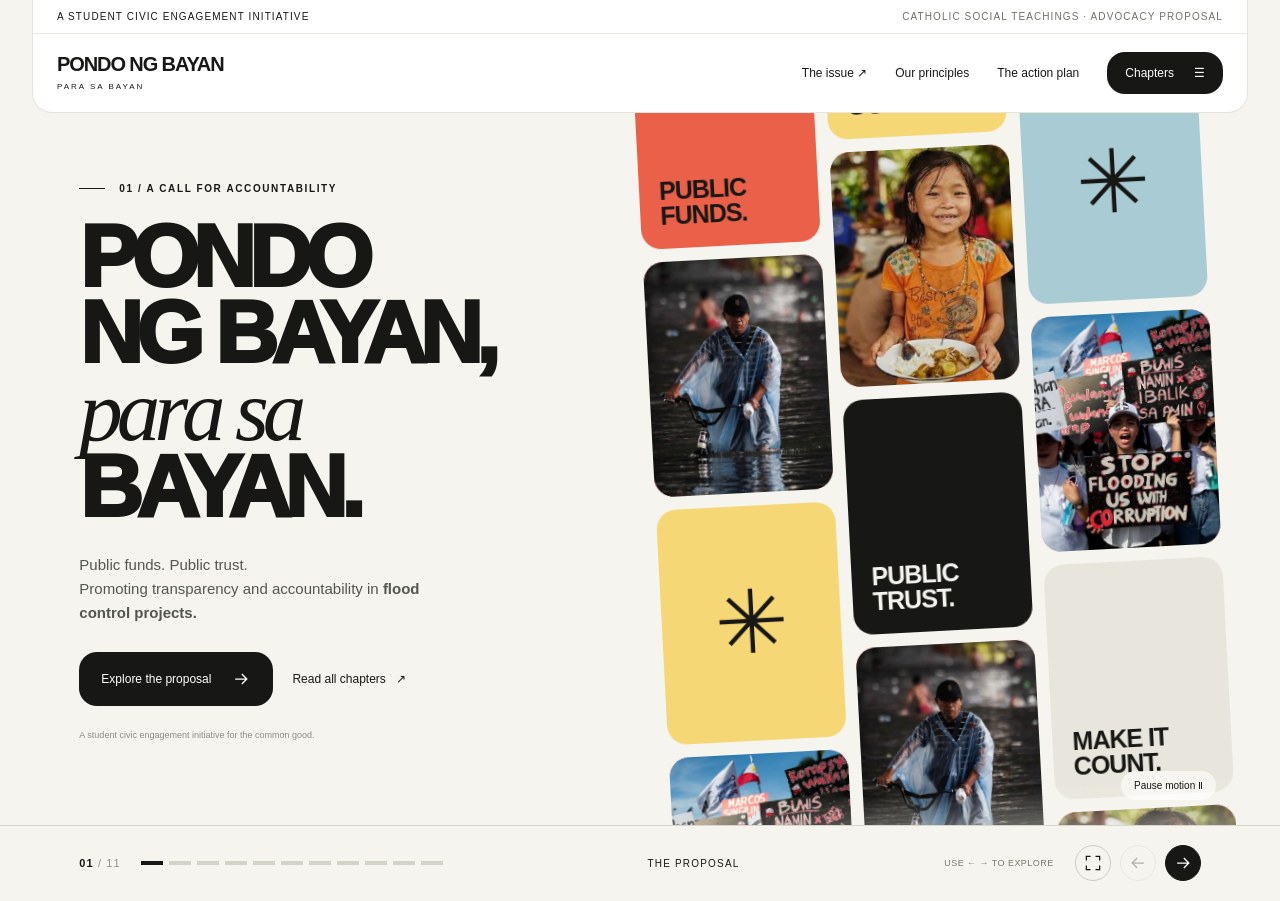
<file: index.html>
<!doctype html>
<html lang="en"><head><meta charset="utf-8"><meta name="viewport" content="width=device-width, initial-scale=1, viewport-fit=cover"><meta name="theme-color" content="#f5f4ef"><meta name="description" content="Pondo ng Bayan, Para sa Bayan. A student civic engagement proposal for transparency, accountability, and stewardship in flood control projects."><title>Pondo ng Bayan — Para sa Bayan</title><link rel="stylesheet" href="assets/styles.css"><link rel="icon" href="assets/favicon.svg" type="image/svg+xml"></head><body>
<svg class="sr-only" aria-hidden="true"><defs><symbol id="arrow" viewBox="0 0 24 24"><path d="M5 12h14m-6-6 6 6-6 6"/></symbol><symbol id="diagonal" viewBox="0 0 24 24"><path d="M6 18 18 6M6 6h12v12"/></symbol><symbol id="full" viewBox="0 0 24 24"><path d="M9 4H4v5m11-5h5v5M4 15v5h5m11-5v5h-5"/></symbol></defs></svg>
<header><div class="utility"><span>A student civic engagement initiative</span><span>Catholic Social Teachings · Advocacy proposal</span></div><div class="main-nav"><button class="brand" data-go="0" aria-label="Pondo ng Bayan, return to introduction">PONDO NG BAYAN<small>PARA SA BAYAN</small></button><nav class="nav-links" aria-label="Main navigation"><button class="nav-link" data-go="1">The issue ↗</button><button class="nav-link" data-go="3">Our principles</button><button class="nav-link" data-go="6">The action plan</button><button class="pill" id="menu-btn" aria-expanded="false" aria-controls="chapters-modal">Chapters <span aria-hidden="true">☰</span></button></nav></div></header>
<main id="presentation">
<section class="chapter hero active" id="introduction" aria-labelledby="title-0"><div class="hero-copy"><div class="kicker">01 / A call for accountability</div><h1 id="title-0">Pondo<br>ng Bayan,<br><em>para sa</em><br>Bayan.</h1><p>Public funds. Public trust.<br>Promoting transparency and accountability in <strong>flood control projects.</strong></p><div class="cta-row"><button class="pill" data-go="1">Explore the proposal <svg aria-hidden="true"><use href="#arrow"/></svg></button><button class="text-link" id="reading-btn">Read all chapters <span aria-hidden="true">↗</span></button></div><p class="source-note">A student civic engagement initiative for the common good.</p></div><div class="mosaic" aria-hidden="true" id="mosaic"><div class="column"><div class="tile red"><span>PUBLIC<br>FUNDS.</span></div><div class="tile"><img src="assets/images/floodwater.webp" alt=""></div><div class="tile yellow"><span class="asterisk">✳</span></div><div class="tile"><img src="assets/images/accountability-demonstration.jpeg" alt=""></div><div class="tile blue"><span>PEOPLE<br>FIRST.</span></div></div><div class="column"><div class="tile yellow"><span>FOR THE<br>COMMON<br>GOOD.</span></div><div class="tile"><img src="assets/images/community-child.jpeg" alt=""></div><div class="tile dark"><span>PUBLIC<br>TRUST.</span></div><div class="tile"><img src="assets/images/floodwater.webp" alt=""></div><div class="tile red"><span class="asterisk">↗</span></div></div><div class="column"><div class="tile blue"><span class="asterisk">✳</span></div><div class="tile"><img src="assets/images/accountability-demonstration.jpeg" alt=""></div><div class="tile cream"><span>MAKE IT<br>COUNT.</span></div><div class="tile"><img src="assets/images/community-child.jpeg" alt=""></div><div class="tile yellow"><span>PARA SA<br>BAYAN.</span></div></div></div><button class="pause-btn" id="pause" aria-pressed="false">Pause motion Ⅱ</button></section>
<section class="chapter issue" id="the-issue" aria-labelledby="title-1"><div class="split"><div><div class="kicker">02 / The social issue</div><h2 class="big-title" id="title-1">When public trust<br>runs <em>underwater.</em></h2><p class="intro">The proposal responds to alleged irregularities in public infrastructure—and the consequences for the people it should protect.</p><div class="rows"><div class="row"><small>01</small><div><h3>Alleged irregularities</h3><p>Reports of unfinished, substandard, or “ghost” flood control projects in vulnerable regions.</p></div></div><div class="row"><small>02</small><div><h3>Resources at risk</h3><p>Funds intended for community protection may be diverted from essential public works.</p></div></div><div class="row"><small>03</small><div><h3>A human cost</h3><p>Communities face displacement, property loss, and preventable safety risks when protection fails.</p></div></div></div></div><figure class="photo-frame"><img src="assets/images/floodwater.webp" alt="A person walks a bicycle through deep floodwater wearing a rain poncho."><span class="photo-tag">Infrastructure is a human issue.</span><figcaption>Flood protection should serve the people who depend on it.<br>User-supplied photograph; illustrative context.</figcaption></figure></div></section>
<section class="chapter editorial" id="why-it-matters" aria-labelledby="title-2"><div class="topline"><div><div class="kicker">03 / Why this demands action</div><h2 class="big-title" id="title-2">Beyond the budget.<br><em>Into everyday lives.</em></h2></div><p class="intro">Accountability connects responsible public spending to safety, dignity, and a stronger civic culture.</p></div><div class="cards"><article class="card"><span class="number">01 / HUMAN DIGNITY</span><h3>Lives are<br>on the line.</h3><p>Failed infrastructure threatens people’s safety and dignity during climate disasters. The consequences extend far beyond accounting.</p></article><article class="card"><span class="number">02 / VULNERABILITY</span><h3>Protection must<br>reach everyone.</h3><p>Marginalized communities bear severe consequences when flood defenses fail. Their needs belong at the center of public decisions.</p></article><article class="card"><span class="number">03 / CITIZENSHIP</span><h3>Critique with care.<br>Act with evidence.</h3><p>Constructive civic advocacy encourages informed participation, respectful dialogue, and accountability.</p></article></div></section>
<section class="chapter moral" id="moral-foundation" aria-labelledby="title-3"><div class="split"><div><div class="kicker">04 / The moral foundation</div><h2 class="big-title" id="title-3">Entrusted to us.<br><em>Meant for all.</em></h2><p class="statement">“Pondo ng Bayan,<br>Para sa Bayan.”</p><p class="intro">Two Catholic Social Teaching principles guide the proposal’s response.</p></div><div class="principles"><article class="principle"><span class="symbol" aria-hidden="true">✳</span><h3>The<br>Common Good</h3><p>Social conditions should allow everyone to live with dignity. Reliable flood protection safeguards public welfare and community well-being.</p></article><article class="principle"><span class="symbol" aria-hidden="true">↗</span><h3>Responsible<br>Stewardship</h3><p>Public funds are entrusted resources. Leaders and contractors have a responsibility to manage them for the benefit of all.</p></article></div></div></section>
<section class="chapter editorial" id="objectives" aria-labelledby="title-4"><div class="topline"><div><div class="kicker">05 / Project objectives</div><h2 class="big-title" id="title-4">Awareness is a start.<br><em>Participation is the goal.</em></h2></div><p class="intro">Move from understanding an issue to practicing informed and responsible citizenship.</p></div><div class="cards"><article class="card"><span class="number">01 / UNDERSTAND</span><h3>Raise<br>awareness.</h3><p>Explain alleged flood control irregularities and their implications for communities using clear, accessible information.</p></article><article class="card"><span class="number">02 / QUESTION</span><h3>Promote<br>accountability.</h3><p>Encourage responsible spending through verified information, credible sources, and transparency.</p></article><article class="card"><span class="number">03 / PARTICIPATE</span><h3>Activate<br>student voices.</h3><p>Inspire students and youth to evaluate information critically and participate in civic life.</p></article></div></section>
<section class="chapter beneficiaries" id="beneficiaries" aria-labelledby="title-5"><div class="split"><figure class="photo-frame"><img src="assets/images/community-child.jpeg" alt="A smiling child holds a plate of food in a community setting."><figcaption>The common good begins with people.<br>User-supplied photograph; illustrative context.</figcaption></figure><div><div class="kicker">06 / Who the advocacy serves</div><h2 class="big-title" id="title-5">Informed youth.<br><em>Stronger communities.</em></h2><div class="benefit"><small>Primary beneficiaries</small><h3>Students & youth</h3><p>Social media users developing critical media literacy, an understanding of public budgets, and a sense of civic responsibility.</p></div><div class="benefit"><small>Secondary beneficiaries</small><h3>Flood-prone communities</h3><p>Communities that may ultimately benefit from stronger public oversight and sustained demand for effective public works.</p></div></div></div></section>
<section class="chapter editorial action" id="action-plan" aria-labelledby="title-6"><div class="topline"><div><div class="kicker">07 / Action plan & activities</div><h2 class="big-title" id="title-6">A platform for truth.<br><em>A practice of care.</em></h2></div><p class="intro">A focused digital advocacy campaign: accessible information, moral reflection, and thoughtful conversation.</p></div><div class="steps"><article class="step"><b>01</b><h3>Build the platform</h3><p>Launch and maintain a dedicated Facebook advocacy page.</p></article><article class="step"><b>02</b><h3>Curate credible content</h3><p>Publish infographics, summaries of verified news, and official reports.</p></article><article class="step"><b>03</b><h3>Connect to CST</h3><p>Share educational insights on stewardship and the common good.</p></article><article class="step"><b>04</b><h3>Keep dialogue open</h3><p>Moderate respectful, evidence-based discussions among followers.</p></article></div></section>
<section class="chapter timeline" id="timeline" aria-labelledby="title-7"><div class="split"><div><div class="kicker">08 / Timeline & resources</div><h2 class="big-title" id="title-7">Small, consistent steps.<br><em>A 30-day commitment.</em></h2><div class="large-stat">1–2</div><p class="stat-label">Posts per week · over 30 days</p><p class="intro">A manageable publishing rhythm that supports steady engagement and reliable content.</p></div><div><div class="kicker">Resource strategy</div><div class="resources"><div class="resource"><strong>Platform</strong><span>Dedicated Facebook page<br>No platform fee</span></div><div class="resource"><strong>Design</strong><span>Free-tier tools, including Canva</span></div><div class="resource"><strong>Information</strong><span>Verified news and government publications</span></div><div class="resource"><strong>People</strong><span>Group members’ time, research, and creative skills</span></div></div><p class="source-note">Proposed campaign schedule and resources—not a report of completed activity.</p></div></div></section>
<section class="chapter editorial measure" id="outcomes" aria-labelledby="title-8"><div class="topline"><div><div class="kicker">09 / Outcomes & evidence of success</div><h2 class="big-title" id="title-8">Count the reach.<br><em>Listen for understanding.</em></h2></div><p class="intro">Success means a more informed audience and a healthier conversation about public accountability.</p></div><div class="cards"><article class="card"><span class="number">EXPECTED IMPACT</span><h3>Critical<br>civic awareness.</h3><p>Deeper understanding of infrastructure governance, stronger source evaluation, and active student civic consciousness.</p></article><article class="card"><span class="number">QUANTITATIVE INDICATORS</span><h3>Track the<br>conversation.</h3><p>Monitor reach, impressions, engagement rates, shares, comments, and follower growth across the campaign.</p></article><article class="card"><span class="number">QUALITATIVE INDICATORS</span><h3>Look for<br>thoughtful dialogue.</h3><p>Review comments for respectful discussion, meaningful questions, and awareness of transparency principles.</p></article></div></section>
<section class="chapter platform" id="advocacy-platform" aria-labelledby="title-9"><div class="split"><div><div class="kicker">10 / The advocacy platform</div><h2 class="big-title" id="title-9">Baha-Bahagi.<br><em>Make information<br>part of the response.</em></h2><p class="intro" style="color:#462b24">The Facebook page featured in the proposal gives the advocacy a shared space for learning, transparency, and conversation.</p><p class="question">How do we account for what we cannot see?</p><a class="text-link" href="https://www.canva.com/design/DAHYohnKyPg/LvWkhMA0JlhDK_hybZAS0A/edit" target="_blank" rel="noopener noreferrer">View the original proposal <span aria-hidden="true">↗</span></a></div><article class="platform-block"><small>STUDENT-LED ADVOCACY / FACEBOOK</small><h3>BAHA-<br>BAHAGI.</h3><p>Promoting public awareness, transparency, and accountability in flood-control projects in the Philippines.</p><p>Because public funds should serve the common good.</p><div class="badge"><span>Learn. Verify. Discuss.</span><span aria-hidden="true">↗</span></div></article></div></section>
<section class="chapter closing" id="discussion" aria-labelledby="title-10"><div class="split"><div><div class="kicker">11 / Questions & discussion</div><h2 class="big-title" id="title-10">Public funds.<br>Public trust.<br><em>Our shared duty.</em></h2><p class="intro">Thank you for supporting transparency and stewardship.</p><p class="question">What can we do, as students, to help public resources serve the common good?</p><div class="cta-row"><button class="pill" data-go="0">Return to the beginning <svg aria-hidden="true"><use href="#arrow"/></svg></button><button class="text-link" id="sources-btn">About this presentation ↗</button></div></div><figure class="photo-frame"><img src="assets/images/accountability-demonstration.jpeg" alt="People at a public demonstration holding signs calling for accountability in public spending."><figcaption>A call for transparency. A commitment to the common good.<br>User-supplied photograph; illustrative context.</figcaption></figure></div></section>
</main><footer><div class="progress-wrap"><div class="count"><b id="current">01</b> <span>/ 11</span></div><nav class="dots" id="dots" aria-label="Presentation chapters"></nav></div><span class="footer-title" id="footer-title">The proposal</span><div class="controls"><span class="keyboard">USE ← → TO EXPLORE</span><button class="circle fullscreen" id="fullscreen" aria-label="Enter fullscreen"><svg aria-hidden="true"><use href="#full"/></svg></button><button class="circle" id="prev" aria-label="Previous chapter" disabled><svg style="transform:rotate(180deg)" aria-hidden="true"><use href="#arrow"/></svg></button><button class="circle next" id="next" aria-label="Next chapter"><svg aria-hidden="true"><use href="#arrow"/></svg></button></div></footer>
<div class="modal" id="chapters-modal" role="dialog" aria-modal="true" aria-labelledby="menu-title"><div class="menu-panel"><div class="menu-head"><h2 id="menu-title">The proposal, chapter by chapter.</h2><button class="circle close-modal" aria-label="Close chapters">×</button></div><nav class="menu-grid" id="menu-grid" aria-label="Chapter list"></nav><div class="menu-foot"><span>11 chapters · A student civic engagement initiative</span><button class="text-link" id="reading-menu">Read all chapters ↗</button></div></div></div>
<div class="modal" id="about-modal" role="dialog" aria-modal="true" aria-labelledby="about-title"><div class="menu-panel"><div class="menu-head"><h2 id="about-title">About this presentation</h2><button class="circle close-modal" aria-label="Close about this presentation">×</button></div><p class="intro">Adapted from <em>Pondo ng Bayan, Para sa Bayan — Advocacy Proposal</em>, the 11-slide Canva presentation supplied by the project owner. The content has been edited for clarity and presentation flow.</p><p class="intro">This is a student advocacy proposal. Allegations are presented as allegations; the site does not independently establish wrongdoing. Campaign goals and metrics are proposed, rather than reported results.</p><p class="intro">Photographs were supplied by the project owner. The Facebook page name “Baha-Bahagi” comes from slide 10; a direct page link was not included.</p><details><summary>Additional supplied media</summary><figure style="max-width:250px;margin-top:18px"><img src="assets/images/supplied-budget-graphic.jpeg" alt="User-supplied social media graphic about congressional approval of a national budget." style="width:100%;border-radius:12px"><figcaption class="source-note">User-supplied social media graphic. Its headline is not independently verified and is not used as evidence in this presentation.</figcaption></figure></details><p><a href="https://www.canva.com/design/DAHYohnKyPg/LvWkhMA0JlhDK_hybZAS0A/edit" target="_blank" rel="noopener noreferrer">Original Canva proposal ↗</a></p><button class="pill" id="print">Print / save as PDF <span aria-hidden="true">↗</span></button></div></div><div class="sr-only" id="announcement" aria-live="polite"></div>
<script src="assets/presentation.js" defer></script></body></html>
</file>
<file: assets/styles.css>
:root{--paper:#f5f4ef;--ink:#171816;--red:#eb6048;--yellow:#f6d775;--blue:#a8cbd4;--line:#d6d6cd;--ease:cubic-bezier(.16,1,.3,1)}*{box-sizing:border-box}body{margin:0;color:var(--ink);background:var(--paper);font-family:Arial,Helvetica,sans-serif;-webkit-font-smoothing:antialiased}button,a{-webkit-tap-highlight-color:transparent}button{font:inherit;color:inherit;cursor:pointer}a{color:inherit}button:focus-visible,a:focus-visible{outline:3px solid #2674c9;outline-offset:5px}button{border:0}button:disabled{opacity:.3;cursor:default}button svg{width:20px;height:20px}svg{fill:none;stroke:currentColor;stroke-width:1.5}header{position:fixed;top:0;left:32px;right:32px;z-index:20;background:#fff;border:1px solid #e5e5de;border-top:0;border-radius:0 0 20px 20px}.utility{height:34px;border-bottom:1px solid #e8e8e1;display:flex;align-items:center;justify-content:space-between;padding:0 24px;font-size:10px;letter-spacing:.11em;text-transform:uppercase}.utility span:last-child{color:#70716a}.main-nav{height:78px;display:flex;align-items:center;justify-content:space-between;padding:0 24px}.brand{border:0;background:none;padding:0;text-align:left;font-size:20px;font-weight:900;letter-spacing:-1.1px;line-height:.95}.brand small{display:block;font-size:8px;font-weight:500;letter-spacing:2px;margin-top:9px}.nav-links{display:flex;gap:28px;align-items:center}.nav-link{background:none;padding:10px 0;font-size:12px}.nav-link:hover{text-decoration:underline;text-underline-offset:5px}.pill{display:inline-flex;align-items:center;justify-content:center;gap:20px;background:var(--ink);color:white;border-radius:18px;padding:17px 22px;font-size:12px;text-decoration:none}.pill.light{background:var(--paper);color:var(--ink)}.circle{display:inline-flex;align-items:center;justify-content:center;width:44px;height:44px;border:1px solid currentColor;border-radius:50%;background:transparent}.main-nav .pill{padding:14px 18px}.chapter{height:100svh;min-height:650px;position:relative;padding:157px 6.2vw 105px;overflow:hidden;display:none}.chapter.active{display:flex;animation:reveal .65s var(--ease) both}@keyframes reveal{from{opacity:0;transform:translateY(14px)}to{opacity:1;transform:translateY(0)}}.kicker{font-size:10px;letter-spacing:.16em;text-transform:uppercase;font-weight:700;display:flex;gap:14px;align-items:center;margin-bottom:30px}.kicker:before{content:'';width:26px;height:1px;background:currentColor}.hero-copy{width:48%;align-self:center;position:relative;z-index:2}.hero h1{font-family:Arial,Helvetica,sans-serif;font-size:clamp(58px,6.8vw,112px);line-height:.88;letter-spacing:-.075em;text-transform:uppercase;font-weight:950;margin:0 0 27px;max-width:610px}.hero h1 em{font-family:Georgia,serif;font-weight:normal;text-transform:none;letter-spacing:-.07em}.hero-copy p{max-width:360px;font-size:15px;line-height:1.6;color:#54574d;margin:0 0 27px}.hero-copy .kicker{margin-bottom:25px}.cta-row{display:flex;gap:19px;align-items:center}.text-link{border:0;background:none;font-size:12px;padding:8px 0;display:flex;gap:10px;align-items:center}.mosaic{position:absolute;right:5%;width:44%;top:0;bottom:0;display:flex;gap:13px;transform:rotate(-3deg);mask-image:linear-gradient(to bottom,black 88%,transparent)}.column{width:calc((100% - 26px)/3);animation:down 35s linear infinite;flex-shrink:0;display:flex;flex-direction:column;gap:13px}.column:nth-child(2){animation-direction:reverse;animation-duration:40s;margin-top:-100px}.column:nth-child(3){margin-top:75px}.tile{height:235px;flex-shrink:0;border-radius:20px;overflow:hidden;background:var(--red);position:relative;display:flex;align-items:flex-end;padding:20px;font-weight:900;letter-spacing:-1px;font-size:25px;line-height:1}.tile img{width:100%;height:100%;object-fit:cover;position:absolute;inset:0}.tile.yellow{background:var(--yellow)}.tile.blue{background:var(--blue)}.tile.dark{background:var(--ink);color:var(--paper)}.tile.cream{background:#e8e6dc}.tile span{position:relative}.tile .asterisk{font-size:88px;line-height:.8;font-weight:400;align-self:center;margin:auto}@keyframes down{to{transform:translateY(calc(-50% - 6.5px))}}.issue{background:var(--ink);color:var(--paper)}.split{width:100%;display:grid;grid-template-columns:1.1fr 1fr;gap:7vw;align-items:center}.big-title{font-size:clamp(40px,4.5vw,72px);line-height:.98;letter-spacing:-.06em;font-weight:900;margin:0 0 25px}.big-title em{font-family:Georgia,serif;font-weight:400}.intro{font-size:16px;line-height:1.6;max-width:540px;color:#65685e}.issue .intro{color:#b7b9af}.rows{margin-top:28px}.row{padding:18px 0;border-top:1px solid #494b43;display:grid;grid-template-columns:30px 1fr;gap:12px}.row small{color:var(--red);font-size:11px;margin-top:3px}.row h3{font-size:16px;margin:0 0 7px;letter-spacing:-.3px}.row p{font-size:13px;line-height:1.5;margin:0;color:#b7b9af}.photo-frame{height:100%;max-height:490px;min-height:380px;position:relative;border-radius:24px;overflow:hidden}.photo-frame img{width:100%;height:100%;position:absolute;object-fit:cover}.photo-frame:after{content:'';position:absolute;inset:0;background:linear-gradient(transparent 55%,#000b)}.photo-frame figcaption{position:absolute;bottom:24px;left:26px;right:26px;color:#fff;font-size:11px;line-height:1.5;z-index:2}.photo-frame .photo-tag{position:absolute;top:20px;left:20px;background:var(--yellow);border-radius:20px;padding:8px 12px;font-size:10px;z-index:2;color:var(--ink)}figure{margin:0}.editorial{flex-direction:column;justify-content:center}.topline{display:flex;justify-content:space-between;align-items:flex-start;gap:35px;width:100%}.topline .intro{max-width:330px;font-size:14px;margin-top:50px}.cards{display:grid;grid-template-columns:repeat(3,1fr);gap:16px;width:100%;margin-top:25px}.card{border-radius:20px;min-height:250px;padding:26px;display:flex;flex-direction:column;background:#e9e8df}.card:nth-child(2){background:var(--blue)}.card:nth-child(3){background:var(--yellow)}.card .number{font-size:12px;margin-bottom:auto}.card h3{font-size:24px;letter-spacing:-1px;line-height:1.05;margin:30px 0 14px}.card p{font-size:13px;line-height:1.6;margin:0;max-width:300px}.card .symbol{font-family:Georgia,serif;font-size:50px;line-height:1}.moral{background:var(--yellow)}.principles{display:grid;grid-template-columns:1fr 1fr;gap:20px}.principle{padding:30px;border:1px solid #27271e;border-radius:22px;min-height:330px;display:flex;flex-direction:column}.principle .symbol{font-size:60px;line-height:1}.principle h3{font-size:29px;letter-spacing:-1px;margin:40px 0 12px}.principle p{font-size:14px;line-height:1.6;max-width:330px;margin:0}.statement{font-family:Georgia,serif;font-size:clamp(26px,3.4vw,48px);line-height:1.2;letter-spacing:-1.4px}.beneficiaries .photo-frame{height:440px}.benefit{border-top:1px solid var(--line);padding:20px 0}.benefit small{font-size:10px;text-transform:uppercase;letter-spacing:.12em}.benefit h3{font-size:24px;margin:12px 0 10px;letter-spacing:-1px}.benefit p{font-size:14px;line-height:1.6;color:#64675e;margin:0;max-width:390px}.action{background:var(--blue)}.steps{display:grid;grid-template-columns:repeat(4,1fr);gap:25px;margin-top:35px;width:100%}.step{border-top:1px solid #737f7d;padding-top:22px}.step b{display:block;font-size:50px;letter-spacing:-3px;font-weight:400;margin-bottom:33px}.step h3{font-size:20px;letter-spacing:-.6px;margin:0 0 13px}.step p{font-size:14px;line-height:1.6;max-width:235px}.timeline{background:#e9e7de}.large-stat{font-size:clamp(100px,14vw,195px);line-height:.9;letter-spacing:-.09em;font-weight:900}.stat-label{font-size:13px;text-transform:uppercase;letter-spacing:.12em;margin:20px 0}.resources{border-top:1px solid #aaa99e}.resource{padding:19px 0;border-bottom:1px solid #c8c7bb;display:flex;gap:20px;justify-content:space-between;font-size:13px}.resource span:last-child{max-width:240px;text-align:right;color:#606359}.measure{background:var(--ink);color:var(--paper)}.measure .card{background:#282b24;border:1px solid #45483e}.measure .card:nth-child(2){background:var(--red);color:var(--ink)}.measure .card:nth-child(3){background:var(--paper);color:var(--ink)}.measure .intro{color:#bbbdb3}.platform{background:var(--red)}.platform-block{border-radius:28px;background:var(--ink);color:var(--paper);padding:40px;transform:rotate(2deg);box-shadow:10px 14px 0 #b9402e}.platform-block small{letter-spacing:.12em;font-size:10px}.platform-block h3{font-size:60px;line-height:.93;letter-spacing:-4px;margin:50px 0 20px}.platform-block p{font-size:14px;line-height:1.6;color:#b9bcb0;max-width:350px}.platform-block .badge{border-top:1px solid #52564b;padding-top:20px;margin-top:35px;font-size:11px;display:flex;justify-content:space-between}.closing{background:var(--yellow)}.closing .big-title{font-size:clamp(60px,8vw,120px)}.closing .photo-frame{height:440px;transform:rotate(3deg)}.question{font-family:Georgia,serif;font-style:italic;font-size:22px;line-height:1.4;max-width:440px}.source-note{font-size:10px;line-height:1.5;color:inherit;opacity:.65;margin-top:24px;max-width:420px}footer{position:fixed;bottom:0;left:0;right:0;height:75px;z-index:15;display:flex;align-items:center;justify-content:space-between;padding:0 6.2vw;background:var(--paper);border-top:1px solid var(--line);gap:20px}.progress-wrap{display:flex;align-items:center;gap:20px}.count{font-size:11px;letter-spacing:.1em;font-variant-numeric:tabular-nums}.count span{color:#919387}.dots{display:flex;gap:6px}.dot{height:4px;width:22px;padding:0;background:#d2d3c9;transition:background .2s}.dot[aria-current=true]{background:var(--ink)}.footer-title{font-size:10px;text-transform:uppercase;letter-spacing:.12em}.controls{display:flex;align-items:center;gap:9px}.controls .circle{width:36px;height:36px;border-color:#cbcdc2}.controls .next{background:var(--ink);color:white;border-color:var(--ink)}.keyboard{font-size:9px;color:#777b6e;margin-right:12px;letter-spacing:.05em}.modal{position:fixed;inset:0;background:#17181666;backdrop-filter:blur(6px);z-index:50;display:none;padding:20px;align-items:center;justify-content:center}.modal.open{display:flex}.menu-panel{background:var(--paper);border-radius:24px;padding:30px;max-width:740px;width:100%;max-height:90svh;overflow:auto}.menu-head{display:flex;justify-content:space-between;align-items:center;border-bottom:1px solid var(--line);padding-bottom:20px}.menu-head h2{font-size:24px;letter-spacing:-1px;margin:0}.menu-grid{display:grid;grid-template-columns:1fr 1fr;gap:0 30px;margin-top:20px}.menu-grid button{padding:16px 0;border-bottom:1px solid var(--line);background:none;text-align:left;display:flex;align-items:center;gap:18px;font-size:13px}.menu-grid button span{font-size:10px;color:#75796d}.menu-grid button:hover{color:#b33b28}.menu-foot{margin-top:22px;display:flex;justify-content:space-between;font-size:11px}.sr-only{position:absolute;width:1px;height:1px;overflow:hidden;clip-path:inset(50%)}.pause-btn{position:absolute;bottom:100px;right:5vw;z-index:3;background:#fff9;border-radius:30px;padding:9px 13px;font-size:10px}.mosaic.paused .column{animation-play-state:paused}.hero .source-note{margin-top:22px;font-size:9px}.reading .chapter{display:flex;height:auto;min-height:100svh;animation:none}.reading header{position:absolute}.reading footer{display:none}.reading .mosaic .column{animation-play-state:paused}.reading .chapter:not(.hero){padding-top:90px;padding-bottom:90px}
@media(min-width:1600px){.chapter{padding-left:8vw;padding-right:8vw}.hero-copy{max-width:650px}.tile{height:300px}.mosaic{right:8%}}
@media(max-width:1050px){.nav-links{gap:18px}.nav-links .nav-link:nth-child(2){display:none}.chapter{padding:145px 5vw 100px;min-height:620px}.hero h1{font-size:8vw}.tile{height:210px;padding:15px;font-size:20px}.big-title{font-size:43px}.split{gap:4vw}.card{padding:22px;min-height:240px}.card h3{font-size:22px}.topline .intro{max-width:270px}.footer-title{display:none}.steps{gap:20px}.step h3{font-size:18px}.principle{padding:24px}.principle h3{font-size:26px}.platform-block{padding:30px}.platform-block h3{font-size:52px}}
@media(max-width:700px){header{left:14px;right:14px;border-radius:0 0 16px 16px}.utility{height:27px;padding:0 16px;font-size:7px;letter-spacing:.07em}.utility span:last-child{display:none}.main-nav{height:65px;padding:0 16px}.brand{font-size:17px}.brand small{font-size:7px;letter-spacing:1.5px;margin-top:7px}.nav-links{gap:15px}.nav-links .nav-link{display:none}.main-nav .pill{font-size:10px;padding:12px 14px;border-radius:13px}.chapter{height:calc(100svh - 64px);min-height:0;margin-bottom:64px;padding:123px 25px 28px;overflow-y:auto;overscroll-behavior:contain}.chapter.active{display:flex}.hero{flex-direction:column}.hero-copy{width:100%;align-self:auto}.hero .kicker{font-size:8px;margin-bottom:18px}.hero h1{font-size:clamp(48px,12vw,75px);max-width:390px;line-height:.88;margin-bottom:20px}.hero-copy p{font-size:12px;line-height:1.6;max-width:290px;margin-bottom:18px}.hero h1 br:nth-child(2){display:none}.hero .cta-row{gap:17px}.pill{padding:14px 17px;font-size:11px;border-radius:15px}.text-link{font-size:11px}.hero .source-note{display:none}.mosaic{position:relative;flex:1;min-height:140px;right:auto;top:auto;bottom:auto;width:calc(100% + 30px);margin:30px -15px -40px;transform:rotate(-3deg);overflow:hidden;mask-image:linear-gradient(black 80%,transparent)}.tile{height:160px;font-size:18px;border-radius:15px;padding:15px}.tile .asterisk{font-size:64px}.column{animation-duration:35s}.pause-btn{bottom:20px;right:20px;font-size:9px}.split{grid-template-columns:1fr;gap:25px;align-items:start}.kicker{font-size:8px;margin-bottom:18px}.big-title{font-size:38px;letter-spacing:-2px;margin-bottom:17px}.intro{font-size:13px;margin-bottom:0}.rows{margin-top:20px}.row{padding:13px 0}.row h3{font-size:15px}.row p{font-size:12px}.photo-frame{min-height:220px;max-height:280px;height:240px;border-radius:17px}.issue .photo-frame{height:260px;margin-bottom:20px}.editorial{justify-content:flex-start}.topline{display:block}.topline .intro{font-size:13px;margin-top:0;max-width:100%}.cards{grid-template-columns:1fr;gap:12px;margin-top:24px}.card{min-height:0;padding:22px}.card .number{font-size:10px}.card h3{margin:20px 0 12px;font-size:24px}.card p{font-size:13px;max-width:100%}.principles{grid-template-columns:1fr;gap:14px}.principle{min-height:0;padding:24px}.principle h3{margin:24px 0 12px}.principle .symbol{font-size:44px}.principle p{font-size:13px;max-width:100%}.statement{font-size:28px}.beneficiaries .photo-frame{height:250px;order:2}.benefit{padding:18px 0}.benefit h3{font-size:22px}.benefit p{font-size:13px}.steps{grid-template-columns:1fr 1fr;gap:25px 20px;margin-top:20px}.step{padding-top:15px}.step b{font-size:37px;margin-bottom:20px}.step h3{font-size:18px}.step p{font-size:12px;line-height:1.6}.large-stat{font-size:120px;margin-top:10px}.stat-label{font-size:11px}.resource{font-size:12px;padding:17px 0}.resource span:last-child{max-width:190px}.platform-block{margin:0 7px 20px;padding:30px}.platform-block h3{font-size:55px;margin-top:30px}.closing .big-title{font-size:57px}.closing .photo-frame{height:220px;transform:none;min-height:220px;margin-bottom:20px}.question{font-size:20px}.source-note{font-size:9px;margin-top:18px}footer{height:64px;padding:0 22px;gap:10px}.progress-wrap{gap:14px}.dots{gap:4px}.dot{width:9px;height:4px}.count{font-size:10px}.keyboard{display:none}.controls{gap:6px}.controls .circle{width:31px;height:31px}.controls .fullscreen{display:none}.menu-panel{padding:24px}.menu-grid{grid-template-columns:1fr;gap:0}.menu-grid button{padding:14px 0}.menu-foot{gap:20px;line-height:1.5}.reading .chapter{margin-bottom:0;min-height:auto;overflow:visible;padding-top:60px;padding-bottom:60px}.reading .hero{min-height:100svh;padding-top:125px}.reading .mosaic{height:230px;flex:none}.reading .chapter:first-child{padding-bottom:40px}}
@media(max-height:720px) and (min-width:701px){.chapter{padding-top:140px;min-height:540px}.hero h1{font-size:70px}.hero-copy .kicker{margin-bottom:16px}.hero-copy p{font-size:13px;margin-bottom:18px}.big-title{font-size:40px}.card{min-height:210px}.card h3{margin-top:20px}.photo-frame{min-height:300px;max-height:340px}.principle{min-height:290px}.steps{margin-top:20px}.step b{margin-bottom:18px}.platform-block h3{margin-top:25px}.closing .big-title{font-size:74px}}
@media(prefers-reduced-motion:reduce){*,*:before,*:after{animation:none!important;scroll-behavior:auto!important;transition:none!important}}
@media print{header,footer,.pause-btn,.modal,.cta-row{display:none!important}.chapter{display:flex!important;min-height:0;height:auto;overflow:visible;page-break-after:always;padding:30px!important;margin:0!important;break-inside:avoid}.mosaic{display:none}.hero-copy{width:100%}.hero h1{font-size:70px}.split{grid-template-columns:1fr 1fr}.cards{grid-template-columns:repeat(3,1fr)}body{-webkit-print-color-adjust:exact;print-color-adjust:exact}}
</file>
